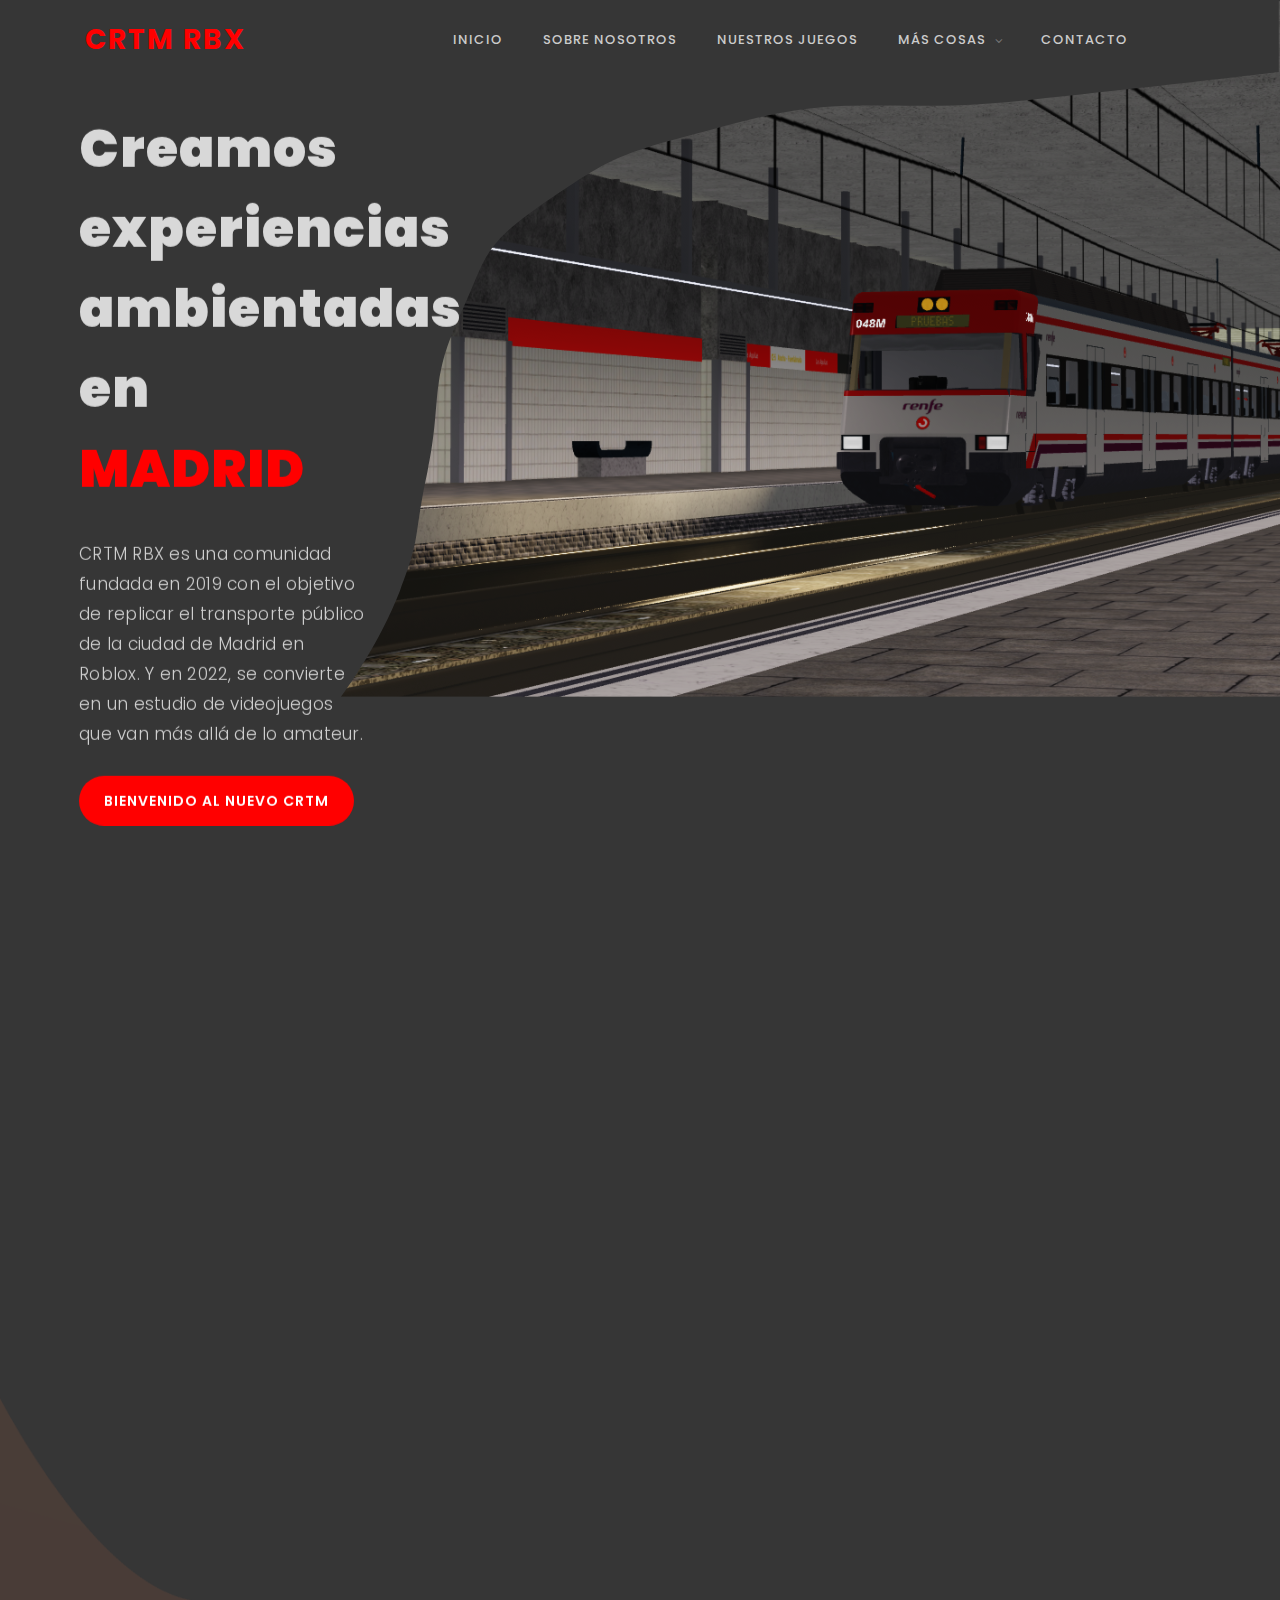
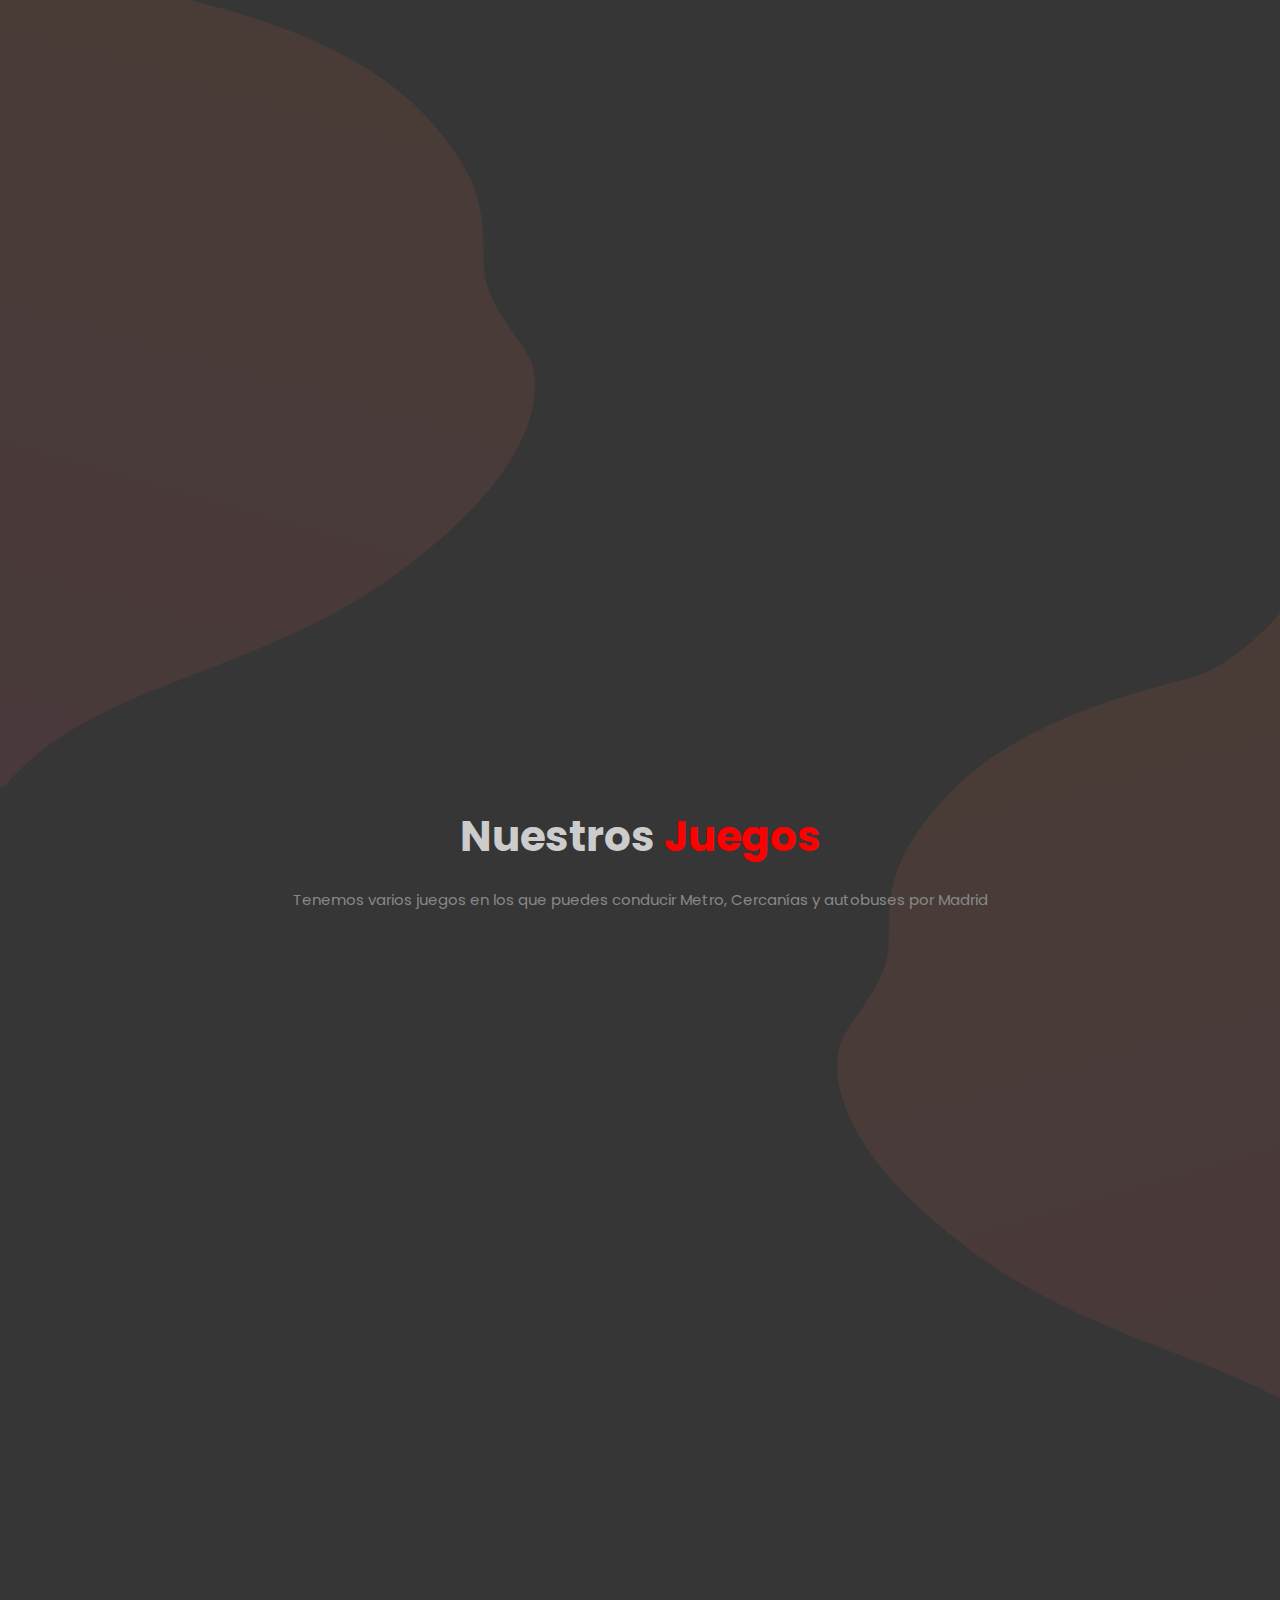
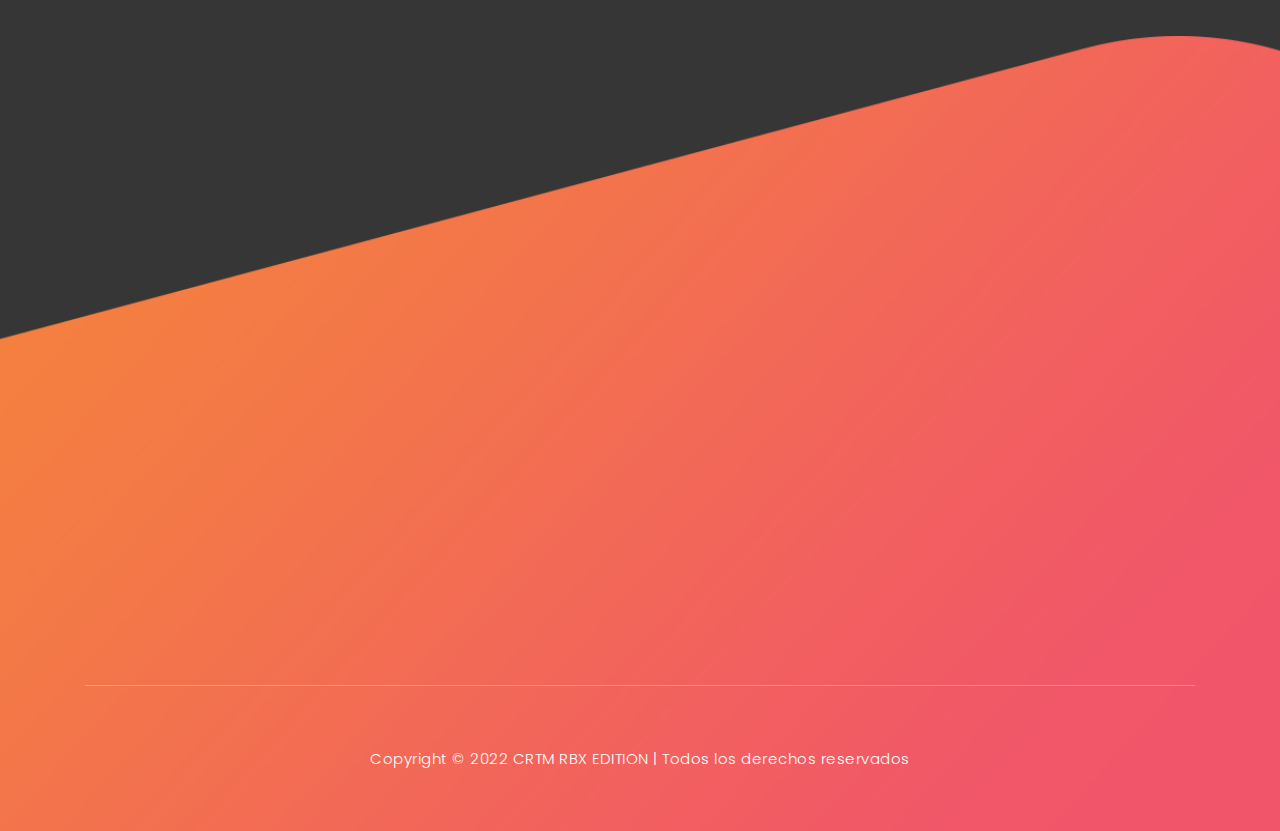
<file: index.html>
<!DOCTYPE html>
<html lang="en">

<head>

    <meta charset="utf-8">
    <meta name="viewport" content="width=device-width, initial-scale=1, shrink-to-fit=no">
    <meta name="description" content="">
    <meta name="author" content="TemplateMo">
    <link href="https://fonts.googleapis.com/css?family=Poppins:100,200,300,400,500,600,700,800,900&display=swap" rel="stylesheet">
    <link rel="shortcut icon" href="assets/images/favicon.ico" type="image/x-icon">
    <link rel="icon" href="assets/images/favicon.ico" type="image/x-icon">

    <title>CRTM RBX</title>


  
    <link rel="stylesheet" type="text/css" href="assets/css/bootstrap.min.css">

    <link rel="stylesheet" type="text/css" href="assets/css/font-awesome.css">

    <link rel="stylesheet" href="assets/css/templatemo-lava.css">

    <link rel="stylesheet" href="assets/css/owl-carousel.css">

</head>

<body>

   
    <div id="preloader">
        <div class="jumper">
            <div></div>
            <div></div>
            <div></div>
        </div>
    </div>
   


   
    <header class="header-area header-sticky">
        <div class="container">
            <div class="row">
                <div class="col-12">
                    <nav class="main-nav">
                        
                        <a href="index.html" class="logo">
                            CRTM RBX
                        </a>
                        
                        <ul class="nav">
                            <li class="scroll-to-section"><a href="#welcome" class="menu-item">Inicio</a></li>
                            <li class="scroll-to-section"><a href="#about" class="menu-item">Sobre nosotros</a></li>
                            <li class="scroll-to-section"><a href="#testimonials" class="menu-item">Nuestros juegos</a>
                            </li>
                            <li class="submenu">
                                <a href="javascript:;">Más cosas</a>
                                <ul>
                                    <li><a href="https://discord.gg/nUVu9PN" class="menu-item" >Discord</a></li>
                                    <li><a href="https://www.youtube.com/channel/UC-cvUhdnd_Ks5v7JA2UM2KA" class="menu-item" >Youtube</a></li>
                                    <li><a href="faq.html" class="menu-item" >FAQ's</a></li>
                                </ul>
                            </li>
                            <li class="scroll-to-section"><a href="#contact-us" class="menu-item" >Contacto</a></li>
                        </ul>
                        <a class='menu-trigger'>
                            <span>Menu</span>
                        </a>
                        
                    </nav>
                </div>
            </div>
        </div>
    </header>
    


    <div class="welcome-area" id="welcome">

        <!-- ***** Header Text Start ***** -->
        <div class="header-text">
            <div class="container">
                <div class="row">
                    <div class="left-text col-lg-6 col-md-12 col-sm-12 col-xs-12"
                        data-scroll-reveal="enter left move 30px over 0.6s after 0.4s">
                        <h1>Creamos experiencias ambientadas en <em>MADRID</em></h1>
                        <p>CRTM RBX es una comunidad fundada en 2019 con el objetivo de replicar el transporte público de la ciudad de Madrid en Roblox. Y en 2022, se convierte en un estudio de videojuegos que van más allá de lo amateur.</p> 
                        <a href="#about" class="main-button-slider">Bienvenido al nuevo CRTM</a>
                    </div>
                </div>
            </div>
        </div>
        
    </div>
    

    
    <section class="section" id="about">
        <div class="container">
            <div class="row">
                
                <div class="col-lg-4 col-md-6 col-sm-12 col-xs-12"
                    data-scroll-reveal="enter bottom move 30px over 0.6s after 0.4s">
                    <div class="features-item">
                        <div class="features-icon">
                            <h2>1</h2>
                            <img src="assets/images/1024px-Cercanias_Logo.svg (Personalizado).png" alt="">
                            <h4>Creamos Juegos</h4>
                            <p>Experiencias divertidas, jugables desde cualquier sitio en cualquier momento.</p>
                            <a href="juegos.html" class="main-button">
                                Descubre nuestros juegos
                            </a>
                        </div>
                    </div>
                </div>
                <div class="col-lg-4 col-md-6 col-sm-12 col-xs-12"
                    data-scroll-reveal="enter right move 30px over 0.6s after 0.4s">
                    <div class="features-item">
                        <div class="features-icon">
                            <h2>2</h2>
                            <img src="assets/images/de1c91788be0d791135736995109272a.png" alt="">
                            <h4>Creamos Contenido</h4>
                            <p>En nuestro canal de youtube publicamos los procesos de creación de nuestros juegos.</p>
                            <a href="https://www.youtube.com/channel/UC-cvUhdnd_Ks5v7JA2UM2KA" class="main-button">
                                Canal oficial
                            </a>
                        </div>
                    </div>
                </div>
                <div class="col-lg-4 col-md-6 col-sm-12 col-xs-12"
                    data-scroll-reveal="enter left move 30px over 0.6s after 0.4s">
                    <div class="features-item">
                        <div class="features-icon">
                            <h2>3</h2>
                            <img src="assets/images/MetroMadridLogo (Personalizado).png" alt="">
                            <h4>Creamos Comunidad</h4>
                            <p>En nuestro Discord hablamos de todo lo relacionado con el transporte público, de Madrid y del mundo.</p>
                            <a href="https://discord.gg/nUVu9PN" class="main-button">
                                Únete a nuesto Discord
                            </a>
                        </div>
                    </div>
                </div>
            </div>
        </div>
    </section>
    

    <div class="left-image-decor"></div>

    
    <section class="section" id="promotion">
        <div class="container">
            <div class="row">
                <div class="left-image col-lg-5 col-md-12 col-sm-12 mobile-bottom-fix-big"
                    data-scroll-reveal="enter left move 30px over 0.6s after 0.4s">
                    <img src="assets/images/Vector.png" class="rounded img-fluid d-block mx-auto" alt="App">
                </div>
                <div class="right-text offset-lg-1 col-lg-6 col-md-12 col-sm-12 mobile-bottom-fix">
                    <ul>
                        <li data-scroll-reveal="enter right move 30px over 0.6s after 0.4s">
                            <img src="assets/images/about-icon-01.png" alt="">
                            <div class="text">
                                <h4>Roblox como motor de juego</h4>
                                <p>Un entorno multijugador, interactivo y totalmente gratuito, compatible con casi cualquier dispositivo, lo que hace que cualquier persona pueda visitar nuestros juegos sin ningún tipo de limitación.</p>
                            </div>
                        </li>
                        <li data-scroll-reveal="enter right move 30px over 0.6s after 0.5s">
                            <img src="assets/images/about-icon-02.png" alt="">
                            <div class="text">
                                <h4>Desarrolladores con experiencia</h4>
                                <p>Nuestros desarrolladores siempre intentan hacer lo mejor posible para que los jugadores disfruten de todos y cada uno de los juegos.</p>
                            </div>
                        </li>
                        <li data-scroll-reveal="enter right move 30px over 0.6s after 0.6s">
                            <img src="assets/images/about-icon-03.png" alt="">
                            <div class="text">
                                <h4>Colaboradores y comunidad</h4>
                                <p>La comunidad y los colaboradores aportan su granito de arena para que los juegos sean una obra maestra conjunta.</p>
                            </div>
                        </li>
                    </ul>
                </div>
            </div>
        </div>
    </section>
    

    <div class="right-image-decor"></div>

    
    <section class="section" id="testimonials">
        <div class="container">
            <div class="row">
                <div class="col-lg-8 offset-lg-2">
                    <div class="center-heading">
                        <h2>Nuestros <em>Juegos</em></h2>
                        <p>Tenemos varios juegos en los que puedes conducir Metro, Cercanías y autobuses por Madrid</p>
                    </div>
                </div>
                <div class="col-lg-10 col-md-12 col-sm-12 mobile-bottom-fix-big"
                    data-scroll-reveal="enter left move 30px over 0.6s after 0.4s">
                    <div class="owl-carousel owl-theme">
                        <div class="item service-item">
                            <div class="author">
                                <i><img src="assets/images/testimonial-author-1.png" alt="One"></i>
                            </div>
                            <div class="testimonial-content">
                                <h4>C-5 Madrid Simulator</h4>
                                <p>Simulador de la línea C-5 de Madrid, actualmente entre Móstoles - El Soto y Cuatro Vientos</p>
                                <a href="https://www.roblox.com/games/7203930201/C-5-Madrid-Simulator" class="main-button">
                                    Juega ya
                                </a>
                                <br>
                                <p>Por superandrei1111, Miguelgamer835, miguelelpro11p y amicdelbus1</p>
                                
                                
                            </div>
                        </div>
                        <div class="item service-item">
                            <div class="author">
                                <i><img src="assets/images/MBS.png" alt="Second Author"></i>
                            </div>
                            <div class="testimonial-content">
                                <h4>Madrid Bus Simulator</h4>
                                <p>Simulador de autobuses de Madrid de la zona Suroeste, desde el Centro hasta Aluche pasando por Príncipe Pío</p>
                                <a href="https://www.roblox.com/games/4677135048/Madrid-Bus-Simulator-1-0-3" class="main-button">
                                    Juega ya
                                </a>
                                <br>
                                <p>Por superandrei1111</p>
                                
                                
                            </div>
                        </div>
                        <div class="item service-item">
                            
                            <div class="testimonial-content">
                                <h4>Metro Ligero Simulator</h4>
                                <p>Simulador del metro ligero de Madrid, con modelos recreados auténticamente</p>
                                <a href="#" class="main-button">
                                    Próximamente
                                </a>
                                <br>
                                <p>Por superandrei1111</p>
                                
                                
                            </div>
                        </div>
                        <div class="item service-item">
                            <div class="author">
                                <i><img src="assets/images/ABS.png" alt="Author Third"></i>
                            </div>
                            <div class="testimonial-content">
                                <h4>Alcorcón Bus Simulator</h4>
                                <p>Simulador de los autobuses de Alcorcón, con mas detalle que nunca</p>
                                <a href="#" class="main-button">
                                    Próximamente
                                </a>
                                <br>
                                <p>Por superandrei1111</p>
                                
                                
                            </div>
                        </div>
                        <div class="item service-item">
                            <div class="author">
                                <i><img src="assets/images/L8Sim.png" alt="Fourth Author"></i>
                            </div>
                            <div class="testimonial-content">
                                <h4>Línea 8 Metro de Madrid</h4>
                                <p>Simulador de la línea 8 de Madrid, estaciones y trenes extremadamente detallados, Próximamente.</p>
                                <a href="#" class="main-button">
                                    Próximamente
                                </a>
                                <br>
                                <p>Por superandrei1111</p>
                                
                                
                            </div>
                        </div>
                    </div>
                </div>
            </div>
        </div>
    </section>
    


    
    <footer id="contact-us">
        <div class="container">
            <iframe src="https://docs.google.com/forms/d/e/1FAIpQLSe7tDxfCDR3MQzGGjVTnd4IbKct2zZOdWWG5xCc7GWJ2RzsFg/viewform?embedded=true" width="640" height="522" frameborder="0" marginheight="0" marginwidth="0">Cargando…</iframe>
            <div class="row">
                <div class="col-lg-12">
                    <div class="sub-footer">
                        <p>Copyright &copy; 2022 CRTM RBX EDITION

                        | Todos los derechos reservados</p>
                    </div>
                </div>
            </div>
        </div>
    </footer>

    
    <script src="assets/js/jquery-2.1.0.min.js"></script>

    
    <script src="assets/js/popper.js"></script>
    <script src="assets/js/bootstrap.min.js"></script>

    
    <script src="assets/js/owl-carousel.js"></script>
    <script src="assets/js/scrollreveal.min.js"></script>
    <script src="assets/js/waypoints.min.js"></script>
    <script src="assets/js/jquery.counterup.min.js"></script>
    <script src="assets/js/imgfix.min.js"></script>

    
    <script src="assets/js/custom.js"></script>

</body>
</html>
</file>
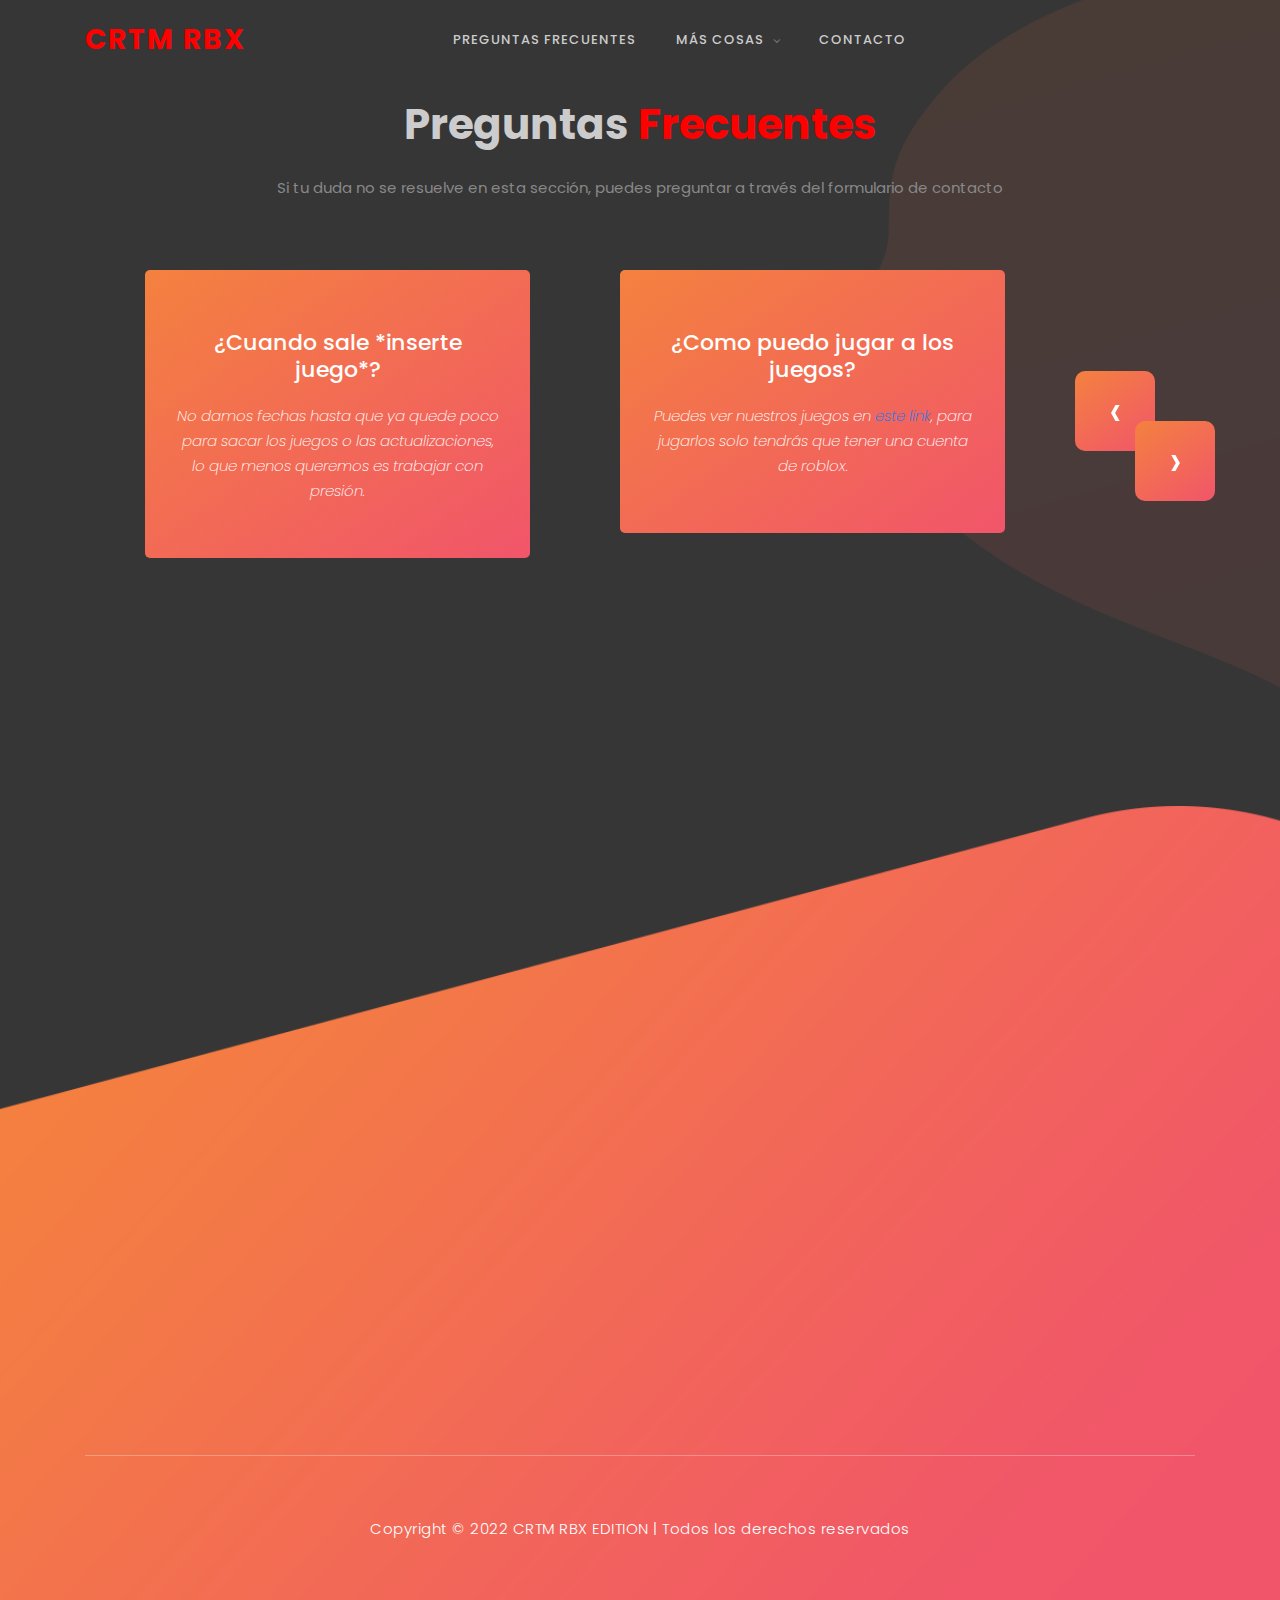
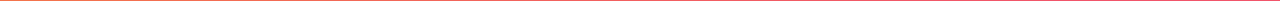
<file: faq.html>
<!DOCTYPE html>
<html lang="en">

<head>

    <meta charset="utf-8">
    <meta name="viewport" content="width=device-width, initial-scale=1, shrink-to-fit=no">
    <meta name="description" content="">
    <meta name="author" content="TemplateMo">
    <link href="https://fonts.googleapis.com/css?family=Poppins:100,200,300,400,500,600,700,800,900&display=swap" rel="stylesheet">
    <link rel="shortcut icon" href="assets/images/favicon.ico" type="image/x-icon">
    <link rel="icon" href="assets/images/favicon.ico" type="image/x-icon">

    <title>CRTM RBX</title>


  
    <link rel="stylesheet" type="text/css" href="assets/css/bootstrap.min.css">

    <link rel="stylesheet" type="text/css" href="assets/css/font-awesome.css">

    <link rel="stylesheet" href="assets/css/templatemo-lava.css">

    <link rel="stylesheet" href="assets/css/owl-carousel.css">

</head>

<body>

   
    <div id="preloader">
        <div class="jumper">
            <div></div>
            <div></div>
            <div></div>
        </div>
    </div>
   


   
    <header class="header-area header-sticky">
        <div class="container">
            <div class="row">
                <div class="col-12">
                    <nav class="main-nav">
                        
                        <a href="index.html" class="logo" >
                            CRTM RBX
                        </a>
                        
                        <ul class="nav">
                            
                            <li class="scroll-to-section"><a href="#testimonials" class="menu-item">Preguntas Frecuentes</a>
                            </li>
                            <li class="submenu">
                                <a href="javascript:;">Más cosas</a>
                                <ul>
                                    <li><a href="https://discord.gg/nUVu9PN" class="menu-item" >Discord</a></li>
                                    <li><a href="https://www.youtube.com/channel/UC-cvUhdnd_Ks5v7JA2UM2KA" class="menu-item" >Youtube</a></li>
                                    <li><a href="faq.html" class="menu-item" >FAQ's</a></li>
                                </ul>
                            </li>
                            <li class="scroll-to-section"><a href="#contact-us" class="menu-item" >Contacto</a></li>
                        </ul>
                        <a class='menu-trigger'>
                            <span>Menu</span>
                        </a>
                        
                    </nav>
                </div>
            </div>
        </div>
    </header>
    


    
    

    <div class="right-image-decor"></div>

    
    <section class="section" id="testimonials">
        <div class="container">
            <div class="row">
                <div class="col-lg-8 offset-lg-2">
                    <div class="center-heading">
                        <h2>Preguntas <em>Frecuentes</em></h2>
                        <p>Si tu duda no se resuelve en esta sección, puedes preguntar a través del formulario de contacto</p>
                    </div>
                </div>
                <div class="col-lg-10 col-md-12 col-sm-12 mobile-bottom-fix-big"
                    data-scroll-reveal="enter left move 30px over 0.6s after 0.4s">
                    <div class="owl-carousel owl-theme">
                        <div class="item service-item">
                            
                            <div class="testimonial-content">
                                <h4>¿Cuando sale *inserte juego*?</h4>
                                <p>No damos fechas hasta que ya quede poco para sacar los juegos o las actualizaciones, lo que menos queremos es trabajar con presión.</p>
                                
                               
                               
                                
                                
                            </div>
                        </div>
                        <div class="item service-item">
                            
                            <div class="testimonial-content">
                                <h4>¿Como puedo jugar a los juegos?</h4>
                                <p>Puedes ver nuestros juegos en <a href="juegos.html">este link</a>, para jugarlos solo tendrás que tener una cuenta de roblox.</p>
                                
                               
                               
                                
                                
                            </div>
                        </div>
                        <div class="item service-item">
                            
                            <div class="testimonial-content">
                                <h4>¿Como puedo ser desarrollador?</h4>
                                <p>Envíanos un mensaje a través del formulario de contacto. Recuerda que, en principio, no ofrecemos pagos, a menos que los juegos generen dinero suficiente.</p>
                                
                                
                               
                            </div>
                        </div>
                        <div class="item service-item">
                            
                            <div class="testimonial-content">
                                <h4>¿Como puedo sugerir juegos?</h4>
                                <p>No aceptamos sugerencias de juegos nuevos, en cambio puedes utilizar el formulario para sugerir cosas para juegos ya existentes.</p>
                                
                                
                               
                            </div>
                        </div>
                    </div>
                </div>
            </div>
        </div>
    </section>
    


    
    <footer id="contact-us">
        <div class="container">
            <iframe src="https://docs.google.com/forms/d/e/1FAIpQLSe7tDxfCDR3MQzGGjVTnd4IbKct2zZOdWWG5xCc7GWJ2RzsFg/viewform?embedded=true" width="640" height="522" frameborder="0" marginheight="0" marginwidth="0">Cargando…</iframe>
            <div class="row">
                <div class="col-lg-12">
                    <div class="sub-footer">
                        <p>Copyright &copy; 2022 CRTM RBX EDITION

                        | Todos los derechos reservados</p>
                    </div>
                </div>
            </div>
        </div>
    </footer>

    
    <script src="assets/js/jquery-2.1.0.min.js"></script>

    
    <script src="assets/js/popper.js"></script>
    <script src="assets/js/bootstrap.min.js"></script>

    
    <script src="assets/js/owl-carousel.js"></script>
    <script src="assets/js/scrollreveal.min.js"></script>
    <script src="assets/js/waypoints.min.js"></script>
    <script src="assets/js/jquery.counterup.min.js"></script>
    <script src="assets/js/imgfix.min.js"></script>

    
    <script src="assets/js/custom.js"></script>

</body>
</html>
</file>
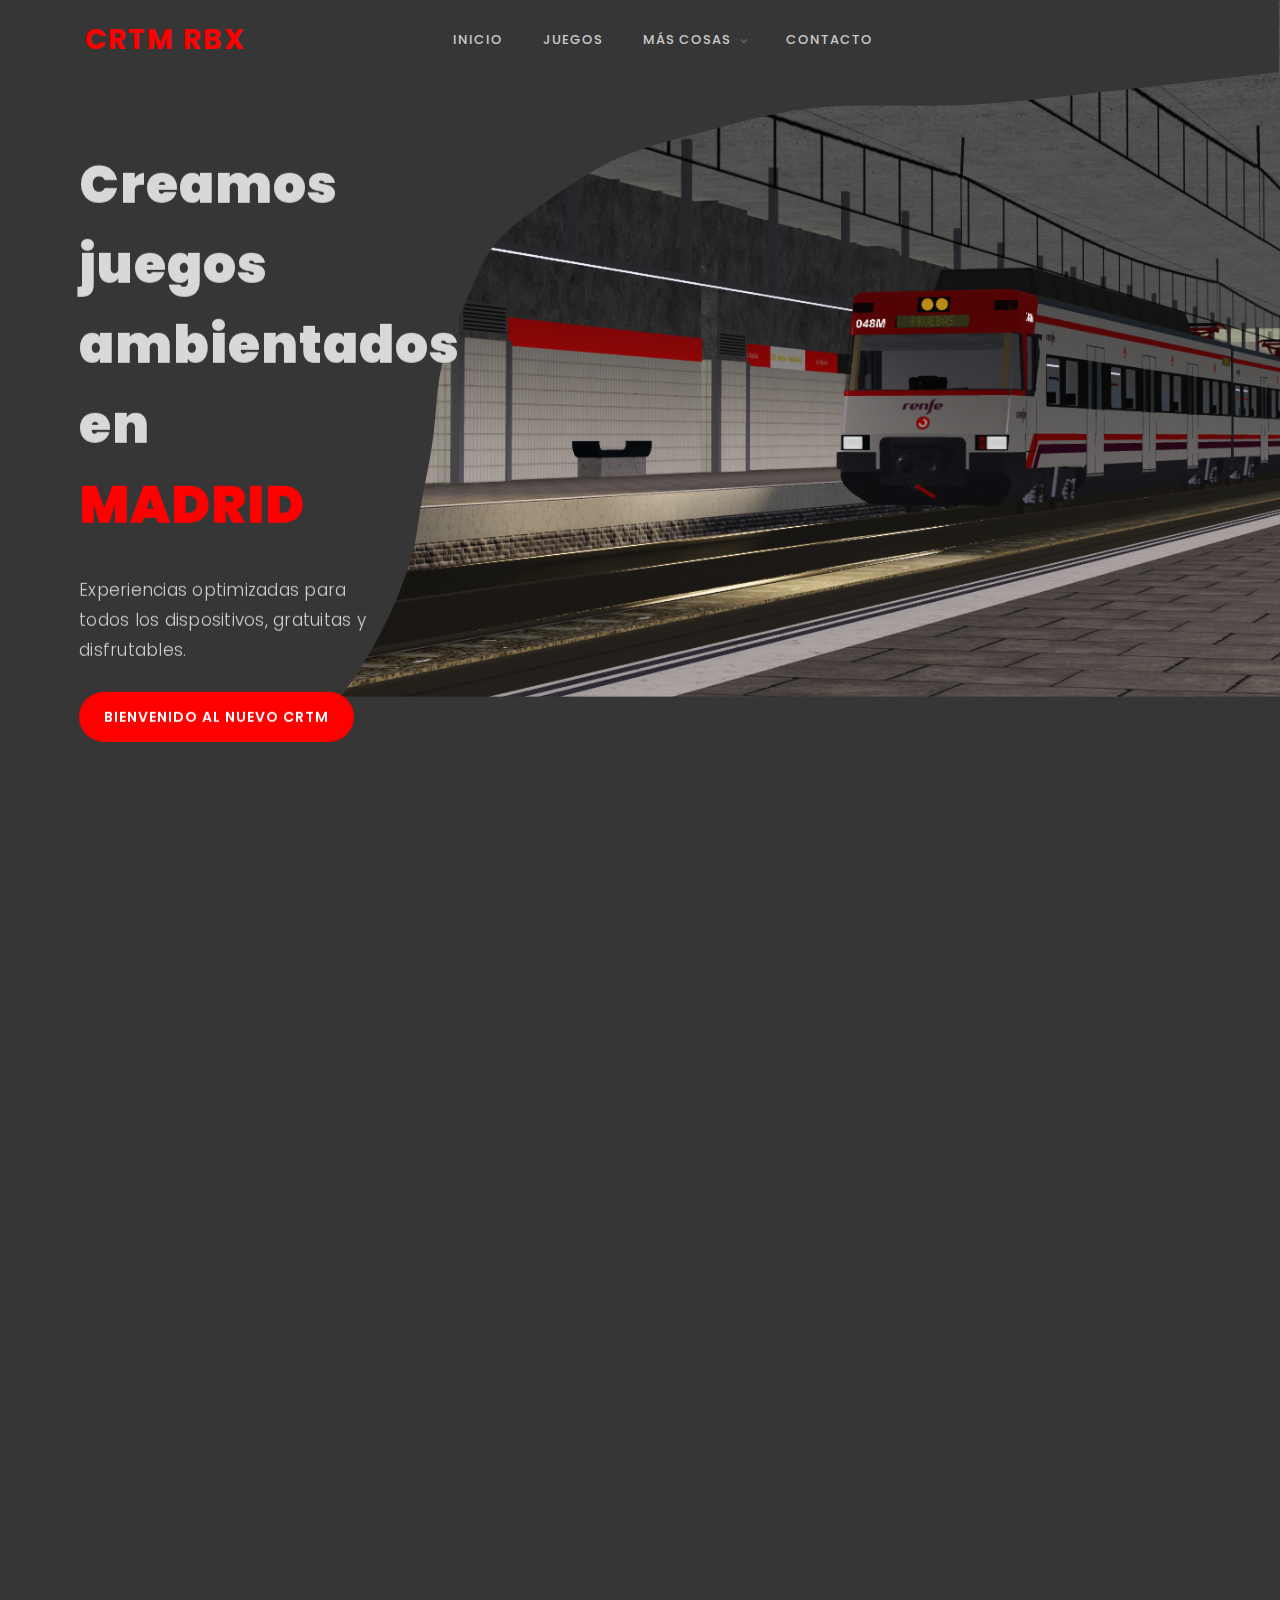
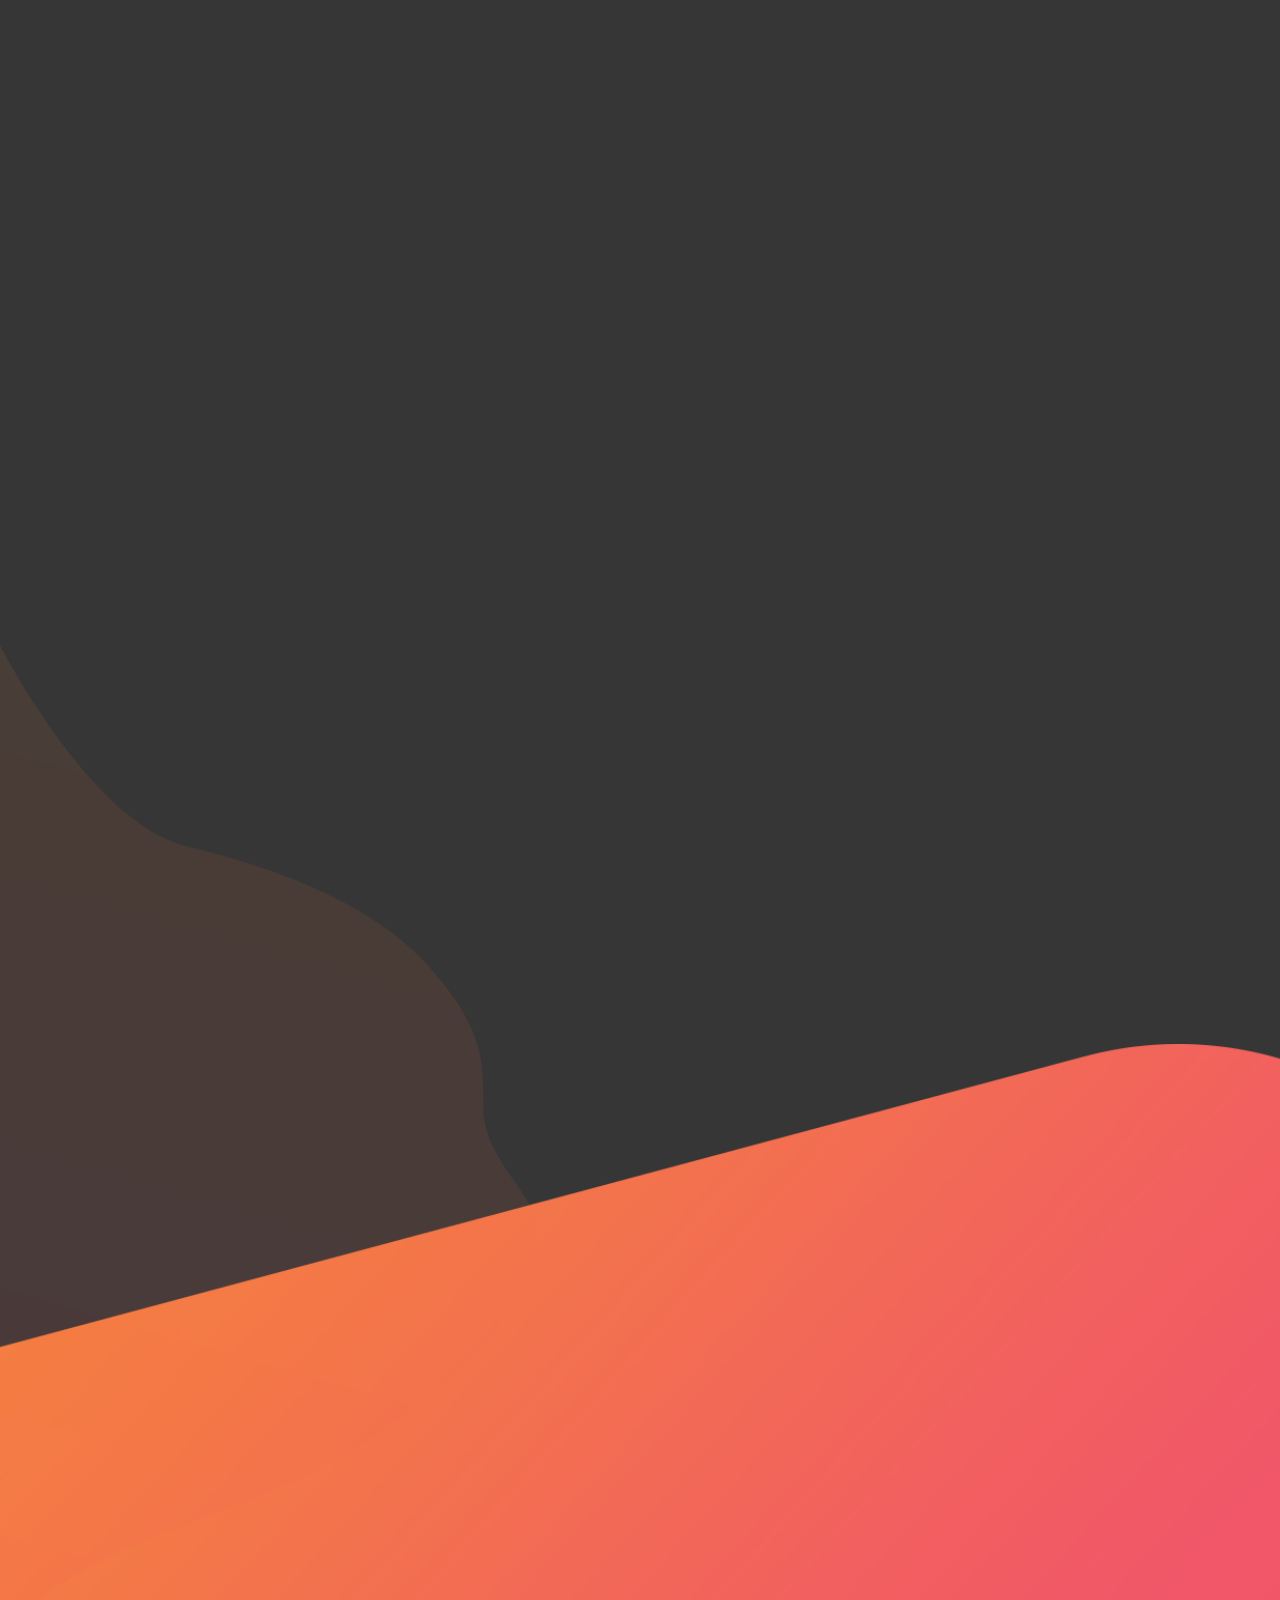
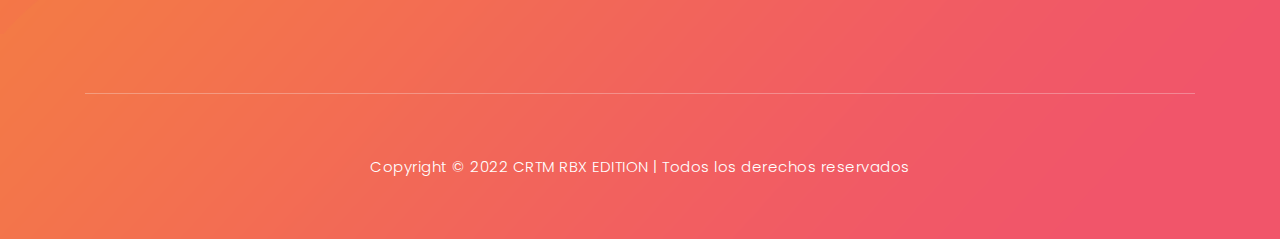
<file: juegos.html>
<!DOCTYPE html>
<html lang="en">

<head>

    <meta charset="utf-8">
    <meta name="viewport" content="width=device-width, initial-scale=1, shrink-to-fit=no">
    <meta name="description" content="">
    <meta name="author" content="TemplateMo">
    <link href="https://fonts.googleapis.com/css?family=Poppins:100,200,300,400,500,600,700,800,900&display=swap" rel="stylesheet">
    <link rel="shortcut icon" href="assets/images/favicon.ico" type="image/x-icon">
    <link rel="icon" href="assets/images/favicon.ico" type="image/x-icon">

    <title>CRTM RBX</title>


  
    <link rel="stylesheet" type="text/css" href="assets/css/bootstrap.min.css">

    <link rel="stylesheet" type="text/css" href="assets/css/font-awesome.css">

    <link rel="stylesheet" href="assets/css/templatemo-lava.css">

    <link rel="stylesheet" href="assets/css/owl-carousel.css">

</head>

<body>

   
    <div id="preloader">
        <div class="jumper">
            <div></div>
            <div></div>
            <div></div>
        </div>
    </div>
   


   
    <header class="header-area header-sticky">
        <div class="container">
            <div class="row">
                <div class="col-12">
                    <nav class="main-nav">
                        
                        <a href="index.html" class="logo" >
                            CRTM RBX
                        </a>
                        
                        <ul class="nav">
                            <li class="scroll-to-section"><a href="index.html" class="menu-item" >Inicio</a></li>
                            <li class="scroll-to-section"><a href="#about" class="menu-item" >Juegos</a></li>
                            </li>
                            <li class="submenu">
                                <a href="javascript:;">Más cosas</a>
                                <ul>
                                    <li><a href="https://discord.gg/nUVu9PN" class="menu-item" >Discord</a></li>
                                    <li><a href="https://www.youtube.com/channel/UC-cvUhdnd_Ks5v7JA2UM2KA" class="menu-item" >Youtube</a></li>
                                    <li><a href="faq.html" class="menu-item" >FAQ's</a></li>
                                   
                                </ul>
                            </li>
                            <li class="scroll-to-section"><a href="#contact-us" class="menu-item">Contacto</a></li>
                        </ul>
                        <a class='menu-trigger'>
                            <span>Menu</span>
                        </a>
                        
                    </nav>
                </div>
            </div>
        </div>
    </header>
    


    <div class="welcome-area" id="welcome">

        <!-- ***** Header Text Start ***** -->
        <div class="header-text">
            <div class="container">
                <div class="row">
                    <div class="left-text col-lg-6 col-md-12 col-sm-12 col-xs-12"
                        data-scroll-reveal="enter left move 30px over 0.6s after 0.4s">
                        <h1>Creamos juegos ambientados en <em>MADRID</em></h1>
                        <p>Experiencias optimizadas para todos los dispositivos, gratuitas y disfrutables.</p> 
                        <a href="#about" class="main-button-slider">Bienvenido al nuevo CRTM</a>
                    </div>
                </div>
            </div>
        </div>
        
    </div>
    

    
    <section class="section" id="about">
        <div class="container">
            <div class="row">
                <div class="col-lg-4 col-md-6 col-sm-12 col-xs-12"
                    data-scroll-reveal="enter left move 30px over 0.6s after 0.4s">
                    <div class="features-item">
                        <div class="features-icon">
                            <h2></h2>
                            <img src="assets/images/testimonial-author-1.png" alt="">
                            <h4>C-5 Madrid Simulator</h4>
                            <p>Simulador de la línea C-5 de Madrid, actualmente entre Móstoles - El Soto y Cuatro Vientos</p><br>
                            <p>Fecha de lanzamiento: 14/08/2021</p><br>
                            <p>Última versión: 1.1 - 30/08/2021</p><br>
                            <p>Estado: en desarrollo activo</p>
                            <a href="https://www.roblox.com/games/7203930201/C-5-Madrid-Simulator" class="main-button">
                                Juega ya
                            </a>
                        </div>
                    </div>
                </div>
                <div class="col-lg-4 col-md-6 col-sm-12 col-xs-12"
                    data-scroll-reveal="enter bottom move 30px over 0.6s after 0.4s">
                    <div class="features-item">
                        <div class="features-icon">
                            <h2></h2>
                            <img src="assets/images/MBS.png" alt="">
                            <h4>Madrid Bus Simulator</h4>
                            <p>Simulador de autobuses de Madrid de la zona Suroeste, desde el Centro hasta Aluche pasando por Príncipe Pío</p><br>
                            <p>Fecha de lanzamiento: 10/02/2020</p>
                            <p>Última versión: 1.0.3 - 25/02/2021</p><br>
                            <p>Estado: descontinuado</p>
                            <a href="https://www.roblox.com/games/4677135048/Madrid-Bus-Simulator-1-0-3" class="main-button">
                               Juega ya
                            </a>
                        </div>
                    </div>
                </div>
                <div class="col-lg-4 col-md-6 col-sm-12 col-xs-12"
                    data-scroll-reveal="enter right move 30px over 0.6s after 0.4s">
                    <div class="features-item">
                        <div class="features-icon">
                            <h2></h2>
                            <img src="assets/images/ABS.png" alt="">
                            <h4>Metro Ligero Simulator</h4>
                            <p>Simulador del metro ligero de Madrid, con vehículos recreados auténticamente y con sistemas variados</p><br>
                            <p>Fecha de lanzamiento: Próximamente</p><br>
                            <p>Última versión: 1.0 - Próximamente</p><br>
                            <p>Estado: en fase de planificación</p>
                            <a href="#" class="main-button">
                                Próximamente
                            </a>
                        </div>
                    </div>
                </div>
                <div class="col-lg-4 col-md-6 col-sm-12 col-xs-12"
                    data-scroll-reveal="enter right move 30px over 0.6s after 0.4s">
                    <div class="features-item">
                        <div class="features-icon">
                            <h2></h2>
                            <img src="assets/images/ABS.png" alt="">
                            <h4>Alcorcón Bus Simulator</h4>
                            <p>Simulador de los autobuses de Alcorcón, con mas detalle que nunca</p><br>
                            <p>Fecha de lanzamiento: Próximamente</p><br>
                            <p>Última versión: 1.0 - Próximamente</p><br>
                            <p>Estado: en fase de planificación</p>
                            <a href="#" class="main-button">
                                Próximamente
                            </a>
                        </div>
                    </div>
                </div>
                <div class="col-lg-4 col-md-6 col-sm-12 col-xs-12"
                    data-scroll-reveal="enter right move 30px over 0.6s after 0.4s">
                    <div class="features-item">
                        <div class="features-icon">
                            <h2></h2>
                            <img src="assets/images/L8Sim.png" alt="">
                            <h4>Línea 8 Metro de Madrid</h4>
                            <p>Simulador de la línea 8 de Madrid, estaciones y trenes extremadamente detallados, Próximamente.</p><br>
                            <p>Fecha de lanzamiento: Próximamente</p><br>
                            <p>Última versión: 1.0 - Próximamente</p><br>
                            <p>Estado: en fase de planificación</p>
                            <a href="#" class="main-button">
                                Próximamente
                            </a>
                        </div>
                    </div>
                </div>
            </div>
        </div>
    </section>
    

    <div class="left-image-decor"></div>

    
   
    


    
    <footer id="contact-us">
        <div class="container">
            <iframe src="https://docs.google.com/forms/d/e/1FAIpQLSe7tDxfCDR3MQzGGjVTnd4IbKct2zZOdWWG5xCc7GWJ2RzsFg/viewform?embedded=true" width="640" height="522" frameborder="0" marginheight="0" marginwidth="0">Cargando…</iframe>
            <div class="row">
                <div class="col-lg-12">
                    <div class="sub-footer">
                        <p>Copyright &copy; 2022 CRTM RBX EDITION

                        | Todos los derechos reservados</p>
                    </div>
                </div>
            </div>
        </div>
    </footer>

    
    <script src="assets/js/jquery-2.1.0.min.js"></script>

    
    <script src="assets/js/popper.js"></script>
    <script src="assets/js/bootstrap.min.js"></script>

    
    <script src="assets/js/owl-carousel.js"></script>
    <script src="assets/js/scrollreveal.min.js"></script>
    <script src="assets/js/waypoints.min.js"></script>
    <script src="assets/js/jquery.counterup.min.js"></script>
    <script src="assets/js/imgfix.min.js"></script>

    
    <script src="assets/js/custom.js"></script>

</body>
</html>
</file>
<file: assets/css/templatemo-lava.css>
/*

Lava Landing Page

https://templatemo.com/tm-540-lava-landing-page

*/

/* ---------------------------------------------
Table of contents
------------------------------------------------
01. font & reset css
02. reset
03. global styles
04. header
05. welcome
06. features
07. testimonials
08. contact
09. footer
10. preloader

--------------------------------------------- */
/* 
---------------------------------------------
font & reset css
--------------------------------------------- 
*/
@import url("https://fonts.googleapis.com/css?family=Poppins:100,200,300,400,500,600,700,800,900");
/* 
---------------------------------------------
reset
--------------------------------------------- 
*/
html, body, div, span, applet, object, iframe, h1, h2, h3, h4, h5, h6, p, blockquote, div
pre, a, abbr, acronym, address, big, cite, code, del, dfn, em, font, img, ins, kbd, q,
s, samp, small, strike, strong, sub, sup, tt, var, b, u, i, center, dl, dt, dd, ol, ul, li,
figure, header, nav, section, article, aside, footer, figcaption {
  margin: 0;
  padding: 0;
  border: 0;
  outline: 0;
}

.clearfix:after {
  content: ".";
  display: block;
  clear: both;
  visibility: hidden;
  line-height: 0;
  height: 0;
}

.clearfix {
  display: inline-block;
}

html[xmlns] .clearfix {
  display: block;
}

* html .clearfix {
  height: 1%;
}

ul, li {
  padding: 0;
  margin: 0;
  list-style: none;
}

header, nav, section, article, aside, footer, hgroup {
  display: block;
}

* {
  box-sizing: border-box;
}

html, body {
  font-family: 'Poppins', sans-serif;
  font-weight: 400;
  background-color: rgb(54, 54, 54);
  font-size: 16px;
  -ms-text-size-adjust: 100%;
  -webkit-font-smoothing: antialiased;
  -moz-osx-font-smoothing: grayscale;
}

a {
  text-decoration: none !important;
}

h1, h2, h3, h4, h5, h6 {
  margin-top: 0px;
  margin-bottom: 0px;
}

ul {
  margin-bottom: 0px;
}

p {
  font-size: 15px;
  line-height: 25px;
  color: rgb(226, 226, 226);
}

/* 
---------------------------------------------
global styles
--------------------------------------------- 
*/
html,
body {
  background: rgb(54, 54, 54);
  font-family: 'Poppins', sans-serif;
}

::selection {
  background: #f1556a;
  color: #fff;
}

::-moz-selection {
  background: #f1556a;
  color: #fff;
}

@media (max-width: 991px) {
  html, body {
    overflow-x: hidden;
  }
  .mobile-top-fix {
    margin-top: 30px;
    margin-bottom: 0px;
  }
  .mobile-bottom-fix {
    margin-bottom: 30px;
  }
  .mobile-bottom-fix-big {
    margin-bottom: 60px;
  }
}

a.main-button-slider {
  font-size: 14px;
  border-radius: 25px;
  padding: 15px 25px;
  background-color: #ff0000;
  text-transform: uppercase;
  color: #fff;
  font-weight: 600;
  letter-spacing: 1px;
  -webkit-transition: all 0.3s ease 0s;
  -moz-transition: all 0.3s ease 0s;
  -o-transition: all 0.3s ease 0s;
  transition: all 0.3s ease 0s;
}

a.main-button-slider:hover {
  background-color: #f1556a;
}

a.main-button {
  font-size: 14px;
  border-radius: 25px;
  padding: 15px 25px;
  background-color: #ff0000;
  text-transform: uppercase;
  color: #fff;
  font-weight: 600;
  letter-spacing: 1px;
  -webkit-transition: all 0.3s ease 0s;
  -moz-transition: all 0.3s ease 0s;
  -o-transition: all 0.3s ease 0s;
  transition: all 0.3s ease 0s;
}

a.main-button:hover {
  background-color: #f1556a;
}

button.main-button {
  outline: none;
  border: none;
  cursor: pointer;
  font-size: 14px;
  border-radius: 25px;
  padding: 15px 25px;
  background-color: #f4813f;
  text-transform: uppercase;
  color: #fff;
  font-weight: 600;
  letter-spacing: 1px;
  -webkit-transition: all 0.3s ease 0s;
  -moz-transition: all 0.3s ease 0s;
  -o-transition: all 0.3s ease 0s;
  transition: all 0.3s ease 0s;
}

button.main-button:hover {
  background-color: #f1556a;
}


.center-heading {
  margin-bottom: 70px;
}

.center-heading h2 {
  margin-top: 0px;
  text-align: center;
  font-size: 42px;
  font-weight: 700;
  color: #cccccc;
  margin-bottom: 25px;
}

.center-heading h2 em {
  font-style: normal;
  color: #ff0000;
}

.center-heading p {
  font-size: 15px;
  color: #888;
  text-align: center;
}


/* 
---------------------------------------------
header
--------------------------------------------- 
*/

.background-header {
  background-color: rgb(54, 54, 54);
  height: 80px!important;
  position: fixed!important;
  top: 0px;
  left: 0px;
  right: 0px;
  box-shadow: 0px 0px 10px rgba(0,0,0,0.15)!important;
}

.background-header .logo,
.background-header .main-nav .nav li a {
  color: #cfcfcf!important;
}

.background-header .main-nav .nav li:hover a {
  color: #ff0000!important;
}

.background-header .nav li a.active {
  color: #ff0000!important;
}

.header-area {
  position: absolute;
  top: 0px;
  left: 0px;
  right: 0px;
  z-index: 100;
  height: 100px;
  -webkit-transition: all .5s ease 0s;
  -moz-transition: all .5s ease 0s;
  -o-transition: all .5s ease 0s;
  transition: all .5s ease 0s;
}

.header-area .main-nav {
  min-height: 80px;
  background: transparent;
}

.header-area .main-nav .logo {
  line-height: 80px;
  color: #ff0000;
  font-size: 28px;
  font-weight: 700;
  text-transform: uppercase;
  letter-spacing: 2px;
  float: left;
  -webkit-transition: all 0.3s ease 0s;
  -moz-transition: all 0.3s ease 0s;
  -o-transition: all 0.3s ease 0s;
  transition: all 0.3s ease 0s;
}


.header-area .main-nav .nav {
  float: left;
  margin-top: 27px;
  margin-left: 15%;
  margin-right: 0px;
  background-color: rgb(54, 54, 54);
  padding: 0px 20px;
  -webkit-transition: all 0.3s ease 0s;
  -moz-transition: all 0.3s ease 0s;
  -o-transition: all 0.3s ease 0s;
  transition: all 0.3s ease 0s;
  position: relative;
  z-index: 999;
}

.header-area .main-nav .nav li {
  padding-left: 20px;
  padding-right: 20px;
}

.header-area .main-nav .nav li:last-child {
  padding-right: 0px;
}

.header-area .main-nav .nav li a {
  display: block;
  font-weight: 500;
  font-size: 13px;
  color: #cccccc;
  text-transform: uppercase;
  -webkit-transition: all 0.3s ease 0s;
  -moz-transition: all 0.3s ease 0s;
  -o-transition: all 0.3s ease 0s;
  transition: all 0.3s ease 0s;
  height: 40px;
  line-height: 40px;
  border: transparent;
  letter-spacing: 1px;
}

.header-area .main-nav .nav li:hover a {
  color: #ff0000;
}

.header-area .main-nav .nav li.submenu {
  position: relative;
  padding-right: 35px;
}

.header-area .main-nav .nav li.submenu:after {
  font-family: FontAwesome;
  content: "\f107";
  font-size: 12px;
  color: #7a7a7a;
  position: absolute;
  right: 18px;
  top: 12px;
}

.header-area .main-nav .nav li.submenu ul {
  position: absolute;
  width: 200px;
  box-shadow: 0 2px 28px 0 rgba(0, 0, 0, 0.06);
  overflow: hidden;
  top: 40px;
  opacity: 0;
  transform: translateY(-2em);
  visibility: hidden;
  z-index: -1;
  transition: all 0.3s ease-in-out 0s, visibility 0s linear 0.3s, z-index 0s linear 0.01s;
}

.header-area .main-nav .nav li.submenu ul li {
  margin-left: 0px;
  padding-left: 0px;
  padding-right: 0px;
}

.header-area .main-nav .nav li.submenu ul li a {
  display: block;
  background: rgb(54, 54, 54);
  color: #cccccc!important;
  padding-left: 20px;
  height: 40px;
  line-height: 40px;
  -webkit-transition: all 0.3s ease 0s;
  -moz-transition: all 0.3s ease 0s;
  -o-transition: all 0.3s ease 0s;
  transition: all 0.3s ease 0s;
  position: relative;
  font-size: 13px;
  border-bottom: 1px solid rgb(92, 92, 92);
}

.header-area .main-nav .nav li.submenu ul li a:before {
  content: '';
  position: absolute;
  width: 0px;
  height: 40px;
  left: 0px;
  top: 0px;
  bottom: 0px;
  -webkit-transition: all 0.3s ease 0s;
  -moz-transition: all 0.3s ease 0s;
  -o-transition: all 0.3s ease 0s;
  transition: all 0.3s ease 0s;
  background: #ff0000;
}

.header-area .main-nav .nav li.submenu ul li a:hover {
  background: rgb(54, 54, 54);
  color: #ff0000!important;
  padding-left: 25px;
}

.header-area .main-nav .nav li.submenu ul li a:hover:before {
  width: 3px;
}

.header-area .main-nav .nav li.submenu:hover ul {
  visibility: visible;
  opacity: 1;
  z-index: 1;
  transform: translateY(0%);
  transition-delay: 0s, 0s, 0.3s;
}

.header-area .main-nav .menu-trigger {
  cursor: pointer;
  display: block;
  position: absolute;
  top: 23px;
  width: 32px;
  height: 40px;
  text-indent: -9999em;
  z-index: 99;
  right: 40px;
  display: none;
}

.header-area .main-nav .menu-trigger span,
.header-area .main-nav .menu-trigger span:before,
.header-area .main-nav .menu-trigger span:after {
  -moz-transition: all 0.4s;
  -o-transition: all 0.4s;
  -webkit-transition: all 0.4s;
  transition: all 0.4s;
  background-color: #1e1e1e;
  display: block;
  position: absolute;
  width: 30px;
  height: 2px;
  left: 0;
}

.background-header .main-nav .menu-trigger span,
.background-header .main-nav .menu-trigger span:before,
.background-header .main-nav .menu-trigger span:after {
  background-color: #1e1e1e;
}

.header-area .main-nav .menu-trigger span:before,
.header-area .main-nav .menu-trigger span:after {
  -moz-transition: all 0.4s;
  -o-transition: all 0.4s;
  -webkit-transition: all 0.4s;
  transition: all 0.4s;
  background-color: #1e1e1e;
  display: block;
  position: absolute;
  width: 30px;
  height: 2px;
  left: 0;
  width: 75%;
}

.background-header .main-nav .menu-trigger span:before,
.background-header .main-nav .menu-trigger span:after {
  background-color: #1e1e1e;
}

.header-area .main-nav .menu-trigger span:before,
.header-area .main-nav .menu-trigger span:after {
  content: "";
}

.header-area .main-nav .menu-trigger span {
  top: 16px;
}

.header-area .main-nav .menu-trigger span:before {
  -moz-transform-origin: 33% 100%;
  -ms-transform-origin: 33% 100%;
  -webkit-transform-origin: 33% 100%;
  transform-origin: 33% 100%;
  top: -10px;
  z-index: 10;
}

.header-area .main-nav .menu-trigger span:after {
  -moz-transform-origin: 33% 0;
  -ms-transform-origin: 33% 0;
  -webkit-transform-origin: 33% 0;
  transform-origin: 33% 0;
  top: 10px;
}

.header-area .main-nav .menu-trigger.active span,
.header-area .main-nav .menu-trigger.active span:before,
.header-area .main-nav .menu-trigger.active span:after {
  background-color: transparent;
  width: 100%;
}

.header-area .main-nav .menu-trigger.active span:before {
  -moz-transform: translateY(6px) translateX(1px) rotate(45deg);
  -ms-transform: translateY(6px) translateX(1px) rotate(45deg);
  -webkit-transform: translateY(6px) translateX(1px) rotate(45deg);
  transform: translateY(6px) translateX(1px) rotate(45deg);
  background-color: #1e1e1e;
}

.background-header .main-nav .menu-trigger.active span:before {
  background-color: #1e1e1e;
}

.header-area .main-nav .menu-trigger.active span:after {
  -moz-transform: translateY(-6px) translateX(1px) rotate(-45deg);
  -ms-transform: translateY(-6px) translateX(1px) rotate(-45deg);
  -webkit-transform: translateY(-6px) translateX(1px) rotate(-45deg);
  transform: translateY(-6px) translateX(1px) rotate(-45deg);
  background-color: #1e1e1e;
}

.background-header .main-nav .menu-trigger.active span:after {
  background-color: #1e1e1e;
}

.header-area.header-sticky {
  min-height: 80px;
}

.header-area.header-sticky .nav {
  margin-top: 20px !important;
}

.header-area.header-sticky .nav li a.active {
  color: #ff0000;
}

@media (max-width: 1200px) {
  .header-area .main-nav .nav li {
    padding-left: 12px;
    padding-right: 12px;
  }
  .header-area .main-nav:before {
    display: none;
  }
}

@media (max-width: 991px) {
  .logo {
    text-align: center;
    float: none!important;
  }
  .header-area {
    background-color: rgb(54, 54, 54);
    padding: 0px 15px;
    height: 80px;
    box-shadow: none;
    text-align: center;
  }
  .header-area .container {
    padding: 0px;
  }
  .header-area .logo {
    margin-left: 30px;
  }
  .header-area .menu-trigger {
    display: block !important;
  }
  .header-area .main-nav {
    overflow: hidden;
  }
  .header-area .main-nav .nav {
    float: none;
    width: 100%;
    margin-top: 0px !important;
    display: none;
    -webkit-transition: all 0s ease 0s;
    -moz-transition: all 0s ease 0s;
    -o-transition: all 0s ease 0s;
    transition: all 0s ease 0s;
    margin-left: 0px;
  }
  .header-area .main-nav .nav li:first-child {
    border-top: 1px solid rgb(54, 54, 54);
  }
  .header-area .main-nav .nav li {
    width: 100%;
    background: rgb(54, 54, 54);
    border-bottom: 1px solid rgb(54, 54, 54);
    padding-left: 0px !important;
    padding-right: 0px !important;
  }
  .header-area .main-nav .nav li a {
    height: 50px !important;
    line-height: 50px !important;
    padding: 0px !important;
    border: none !important;
    background: rgb(54, 54, 54) !important;
    color: #cccccc !important;
  }
  .header-area .main-nav .nav li a:hover {
    background: rgb(54, 54, 54) !important;
    color: #ff0000!important;
  }
  .header-area .main-nav .nav li.submenu ul {
    position: relative;
    visibility: inherit;
    opacity: 1;
    z-index: 1;
    transform: translateY(0%);
    transition-delay: 0s, 0s, 0.3s;
    top: 0px;
    width: 100%;
    box-shadow: none;
    height: 0px;
  }
  .header-area .main-nav .nav li.submenu ul li a {
    font-size: 12px;
    font-weight: 400;
  }
  .header-area .main-nav .nav li.submenu ul li a:hover:before {
    width: 0px;
  }
  .header-area .main-nav .nav li.submenu ul.active {
    height: auto !important;
  }
  .header-area .main-nav .nav li.submenu:after {
    color: #3B566E;
    right: 25px;
    font-size: 14px;
    top: 15px;
  }
  .header-area .main-nav .nav li.submenu:hover ul, .header-area .main-nav .nav li.submenu:focus ul {
    height: 0px;
  }
}

@media (min-width: 992px) {
  .header-area .main-nav .nav {
    display: flex !important;
  }
}


/* 
---------------------------------------------
welcome
--------------------------------------------- 
*/
.welcome-area {
  width: 100%;
  height: 100vh;
  min-height: 793px;
  background-image: url(../images/RobloxScreenShot20220101_174132990\ Difference.png);
  background-repeat: no-repeat;
  background-position: right top;
}

.welcome-area .header-text .left-text {
  position: relative;
  align-self: center;
  margin-top: 35%;
  transform: perspective(1px) translateY(-30%) !important;
}

.welcome-area .header-text h1 {
  font-weight: 900;
  font-size: 52px;
  line-height: 80px;
  letter-spacing: 1px;
  margin-bottom: 30px;
  color: #d8d8d8;
}

.welcome-area .header-text h1 em {
  font-style: normal;
  color: #ff0000;
}

.welcome-area .header-text p {
  font-weight: 300;
  font-size: 17px;
  color: #cfcfcf;
  line-height: 30px;
  letter-spacing: 0.25px;
  margin-bottom: 40px;
  position: relative;
}

@media (max-width: 1420px) {
  .welcome-area .header-text {
    width: 70%;
    margin-left: 5%;
  }
}

@media (max-width: 1320px) {
  .welcome-area .header-text .left-text {
    margin-top: 50%;
  }
  .welcome-area .header-text {
    width: 50%;
    margin-left: 5%;
  }
}

@media (max-width: 1140px) {
  .welcome-area {
    height: auto;
  }
  .welcome-area .header-text {       
    width: 92%;
    padding-top: 793px;
  }
  .welcome-area .header-text .left-text {
    margin-top: 5%;
    transform: none !important;
  }
}
@media (max-width: 810px) {
  .welcome-area {
    background-size: contain;
  }

  .welcome-area .header-text {
    padding-top: 100%;
    margin-left: 0;
  }
    
  .container-fluid .col-md-12 {
    margin-right: 0px;
    padding-right: 0px;
  }
}

/*
---------------------------------------------
about
---------------------------------------------
*/

#about {
  padding: 100px 0px;
  position: relative;
  z-index: 9;
}

@media (max-width: 992px) {
  .features-item {
    margin-bottom: 45px;
  }
}

.features-item {
  border-radius: 5px;
  padding: 60px 30px;
  text-align: center;
  box-shadow: 0px 0px 10px rgba(0,0,0,0.1);
}

.features-item h2 {
  z-index: 9;
  position: absolute;
  top: 15px;
  left: 45px;
  font-size: 100px;
  font-weight: 600;
  color: #fdefe9;
}

.features-item img {
  z-index: 10;
  position: relative;
  max-width: 100%;
  margin-bottom: 40px;
}

.features-item h4 {
  margin-top: 0px;
  font-size: 22px;
  color: #d1d1d1;
  margin-bottom: 25px;
}

.features-item .main-button {
  margin-top: 35px;
  display: inline-block;
}


/*
---------------------------------------------
promotion
---------------------------------------------
*/

.left-image-decor {
  background-image: url(../images/left-bg-decor.png);
  background-repeat: no-repeat;
  position: absolute;
  width: 100%;
  display: inline-block;
  height: 110%;
  margin-top: -200px;
}

#promotion {
  padding: 100px 0px;
}

#promotion .left-image {
  align-self: center;
}

#promotion .right-text ul {
  padding: 0;
  margin: 0;
}

#promotion .right-text ul li {
  display: inline-block;
  margin-bottom: 60px;
}

#promotion .right-text ul li:last-child {
  margin-bottom: 0px;
}

#promotion .right-text img {
  display: inline-block;
  float: left;
  margin-right: 30px;
}

#promotion .right-text h4 {
  font-size: 22px;
  color: #1e1e1e;
  margin-bottom: 15px;
  margin-top: 3px;
}


/*
--------------------------------------------
testimonials
--------------------------------------------
*/
.right-image-decor {
  background-image: url(../images/right-bg-decor.png);
  background-repeat: no-repeat;
  background-position: right center;
  position: absolute;
  width: 100%;
  display: inline-block;
  height: 110%;
  margin-top: -200px;
}

#testimonials {
  padding-top: 100px;
  position: relative;
  z-index: 9;
}

#testimonials .item {
  position: relative;
}

#testimonials .item .testimonial-content {
  background: rgb(244,129,63);
  background: linear-gradient(145deg, rgba(244,129,63,1) 0%, rgba(241,85,106,1) 100%);
  margin-left: 60px;
  padding: 40px 30px;
  text-align: center;
  border-radius: 5px;
}

#testimonials .item .testimonial-content ul li {
  display: inline-block;
  margin: 0px 1px;
}

#testimonials .item .testimonial-content ul li i {
  color: #fff;
  font-size: 13px;
}

#testimonials .item .testimonial-content h4 {
  font-size: 22px;
  margin-top: 20px;
  color: #fff;
}

#testimonials .item .testimonial-content p {
  color: #fff;
  font-style: italic;
  font-weight: 200;
  margin: 20px 0px 15px 0px;
}

#testimonials .item .testimonial-content span {
  color: #fff;
  font-weight: 200;
  font-size: 13px;
}

#testimonials .author img {
  max-width: 120px;
  margin-bottom: -60px;
}

.owl-carousel .owl-nav button.owl-next span {
  z-index: 10;
  top: 45%;
  border-radius: 10px;
  font-size: 46px;
  color: #fff;
  right: -210px;
  width: 80px;
  height: 80px;
  line-height: 80px;
  text-align: center;
  display: inline-block;
  background: rgb(244,129,63);
  background: linear-gradient(145deg, rgba(244,129,63,1) 0%, rgba(241,85,106,1) 100%);
  position: absolute;
}

.owl-carousel .owl-nav button.owl-prev span {
  z-index: 9;
  top: 30%;
  border-radius: 10px;
  font-size: 46px;
  color: #fff;
  right: -150px;
  width: 80px;
  height: 80px;
  line-height: 80px;
  text-align: center;
  display: inline-block;
  background: rgb(244,129,63);
  background: linear-gradient(145deg, rgba(244,129,63,1) 0%, rgba(241,85,106,1) 100%);
  position: absolute;
}

@media screen and (max-width: 1060px) {
  .owl-carousel .owl-nav {
    display: none!important;
  }
}

/* 
---------------------------------------------
footer
--------------------------------------------- 
*/

@media (max-width: 992px) {
  footer {
    padding-top: 0px!important;
    margin-top: 0px!important;
  }
  .contact-form {
    margin-bottom: 45px;
  }
  footer .right-content {
    text-align: center;
  }
  footer .footer-content {
    padding: 60px 0px!important;
  }
}

footer {
  margin-top: 200px;
  padding-top: 120px;
  background-image: url(../images/footer-bg.png);
  background-repeat: no-repeat;
  background-position: center center;
  background-size: cover;
  width: 100%;
}

footer .footer-content {
  padding: 120px 0px;
}

.contact-form {
  position: relative;
  z-index: 10;
  padding: 45px;
  border-radius: 5px;
  background-color: #fff;
  box-shadow: 0px 0px 10px rgba(0,0,0,0.1);
  
}

footer .right-content {
  align-self: center;
}

.contact-form input,
.contact-form textarea {
  color: #777;
  font-size: 13px;
  border: 1px solid #eee;
  background-color: #f7f7f7;
  border-radius: 5px;
  width: 100%;
  height: 50px;
  outline: none;
  padding-left: 20px;
  padding-right: 20px;
  -webkit-appearance: none;
  -moz-appearance: none;
  appearance: none;
  margin-bottom: 30px;
}

.contact-form textarea {
  height: 150px;
  resize: none;
  padding: 20px;
}

.contact-form {
  text-align: center;
}

.contact-form ::-webkit-input-placeholder { /* Edge */
  color: #7a7a7a;
}

.contact-form :-ms-input-placeholder { /* Internet Explorer 10-11 */
  color: #7a7a7a;
}

.contact-form ::placeholder {
  color: #7a7a7a;
}

.footer-content .right-content {
  color: #fff;
}

.footer-content .right-content h2 {
  margin-top: 0px;
  margin-bottom: 30px;
  font-size: 42px;
  text-transform: capitalize;
  font-weight: 700;
  letter-spacing: 1px;
}

.footer-content .right-content h2 em {
  font-style: normal;
  color: #fba70b;
}

.footer-content .right-content p {
  color: #FFF;
}

.footer-content .right-content a {
  color: #FFF;
}

.footer-content .right-content a:hover {
  color: #FC3;
}

footer .social {
  overflow: hidden;
  margin-top: 30px;
}

footer .social li:first-child {
  margin-left: 0px;
}

footer .social li {
  margin: 0px 7.5px;
  display: inline-block;
}

footer .social li a {
  color: #fff;
  text-align: center;
  background-color: transparent;
  border: 1px solid #fff;
  width: 44px;
  height: 44px;
  line-height: 44px;
  border-radius: 50%;
  display: inline-block;
  font-size: 16px;
  -webkit-transition: all 0.3s ease 0s;
  -moz-transition: all 0.3s ease 0s;
  -o-transition: all 0.3s ease 0s;
  transition: all 0.3s ease 0s;
}

footer .social li a:hover {
  background-color: #fba70b;
  border-color: #fba70b;
  color: #fff;
}

footer .copyright {
  margin-top: 10px;
  font-weight: 400;
  font-size: 15px;
  color: #4a4a4a;
  letter-spacing: 0.88px;
  text-transform: capitalize;
}

footer .sub-footer {
  padding: 60px 0px;
  border-top: 1px solid rgba(250,250,250,0.3);
  text-align: center;
}

footer .sub-footer a {
	color: #FFF;
}

footer .sub-footer a:hover {
	color: #FC3;
}

footer .sub-footer p {
  color: #fff;
  font-size: 15px;
  font-weight: 300;
  letter-spacing: 0.5px;
}

@media (max-width: 991px) {
  footer .copyright {
    text-align: center;
  }
  footer .social {
    text-align: center;
  }
}

/* 
---------------------------------------------
preloader
--------------------------------------------- 
*/
#preloader {
  overflow: hidden;
  background-image: linear-gradient(145deg, #f4813f 0%, #f1556a 100%);
  left: 0;
  right: 0;
  top: 0;
  bottom: 0;
  position: fixed;
  z-index: 9999;
  color: #fff;
}

#preloader .jumper {
  left: 0;
  top: 0;
  right: 0;
  bottom: 0;
  display: block;
  position: absolute;
  margin: auto;
  width: 50px;
  height: 50px;
}

#preloader .jumper > div {
  background-color: #fff;
  width: 10px;
  height: 10px;
  border-radius: 100%;
  -webkit-animation-fill-mode: both;
  animation-fill-mode: both;
  position: absolute;
  opacity: 0;
  width: 50px;
  height: 50px;
  -webkit-animation: jumper 1s 0s linear infinite;
  animation: jumper 1s 0s linear infinite;
}

#preloader .jumper > div:nth-child(2) {
  -webkit-animation-delay: 0.33333s;
  animation-delay: 0.33333s;
}

#preloader .jumper > div:nth-child(3) {
  -webkit-animation-delay: 0.66666s;
  animation-delay: 0.66666s;
}

@-webkit-keyframes jumper {
  0% {
    opacity: 0;
    -webkit-transform: scale(0);
    transform: scale(0);
  }
  5% {
    opacity: 1;
  }
  100% {
    -webkit-transform: scale(1);
    transform: scale(1);
    opacity: 0;
  }
}

@keyframes jumper {
  0% {
    opacity: 0;
    -webkit-transform: scale(0);
    transform: scale(0);
  }
  5% {
    opacity: 1;
  }
  100% {
    opacity: 0;
  }
}
</file>
<file: assets/css/owl-carousel.css>
/**
 * Owl Carousel v2.3.4
 * Copyright 2013-2018 David Deutsch
 * Licensed under: SEE LICENSE IN https://github.com/OwlCarousel2/OwlCarousel2/blob/master/LICENSE
 */
/*
 *  Owl Carousel - Core
 */
.owl-carousel {
  display: none;
  width: 100%;
  -webkit-tap-highlight-color: transparent;
  /* position relative and z-index fix webkit rendering fonts issue */
  position: relative;
  z-index: 1; }
  .owl-carousel .owl-stage {
    position: relative;
    -ms-touch-action: pan-Y;
    touch-action: manipulation;
    -moz-backface-visibility: hidden;
    /* fix firefox animation glitch */ }
  .owl-carousel .owl-stage:after {
    content: ".";
    display: block;
    clear: both;
    visibility: hidden;
    line-height: 0;
    height: 0; }
  .owl-carousel .owl-stage-outer {
    position: relative;
    overflow: hidden;
    /* fix for flashing background */
    -webkit-transform: translate3d(0px, 0px, 0px); }
  .owl-carousel .owl-wrapper,
  .owl-carousel .owl-item {
    -webkit-backface-visibility: hidden;
    -moz-backface-visibility: hidden;
    -ms-backface-visibility: hidden;
    -webkit-transform: translate3d(0, 0, 0);
    -moz-transform: translate3d(0, 0, 0);
    -ms-transform: translate3d(0, 0, 0); }
  .owl-carousel .owl-item {
    position: relative;
    min-height: 1px;
    float: left;
    -webkit-backface-visibility: hidden;
    -webkit-tap-highlight-color: transparent;
    -webkit-touch-callout: none; }
  .owl-carousel .owl-item img {
    display: block;
    width: 100%; }
  .owl-carousel .owl-nav.disabled,
  .owl-carousel .owl-dots.disabled {
    display: none; }
  .owl-carousel .owl-nav .owl-prev,
  .owl-carousel .owl-nav .owl-next,
  .owl-carousel .owl-dot {
    cursor: pointer;
    -webkit-user-select: none;
    -khtml-user-select: none;
    -moz-user-select: none;
    -ms-user-select: none;
    user-select: none; }
  .owl-carousel .owl-nav button.owl-prev,
  .owl-carousel .owl-nav button.owl-next,
  .owl-carousel button.owl-dot {
    background: none;
    color: inherit;
    border: none;
    padding: 0 !important;
    font: inherit; }
  .owl-carousel.owl-loaded {
    display: block; }
  .owl-carousel.owl-loading {
    opacity: 0;
    display: block; }
  .owl-carousel.owl-hidden {
    opacity: 0; }
  .owl-carousel.owl-refresh .owl-item {
    visibility: hidden; }
  .owl-carousel.owl-drag .owl-item {
    -ms-touch-action: pan-y;
        touch-action: pan-y;
    -webkit-user-select: none;
    -moz-user-select: none;
    -ms-user-select: none;
    user-select: none; }
  .owl-carousel.owl-grab {
    cursor: move;
    cursor: grab; }
  .owl-carousel.owl-rtl {
    direction: rtl; }
  .owl-carousel.owl-rtl .owl-item {
    float: right; }

/* No Js */
.no-js .owl-carousel {
  display: block; }

/*
 *  Owl Carousel - Animate Plugin
 */
.owl-carousel .animated {
  animation-duration: 1000ms;
  animation-fill-mode: both; }

.owl-carousel .owl-animated-in {
  z-index: 0; }

.owl-carousel .owl-animated-out {
  z-index: 1; }

.owl-carousel .fadeOut {
  animation-name: fadeOut; }

@keyframes fadeOut {
  0% {
    opacity: 1; }
  100% {
    opacity: 0; } }

/*
 * 	Owl Carousel - Auto Height Plugin
 */
.owl-height {
  transition: height 500ms ease-in-out; }

/*
 * 	Owl Carousel - Lazy Load Plugin
 */
.owl-carousel .owl-item {
  /**
			This is introduced due to a bug in IE11 where lazy loading combined with autoheight plugin causes a wrong
			calculation of the height of the owl-item that breaks page layouts
		 */ }
  .owl-carousel .owl-item .owl-lazy {
    opacity: 0;
    transition: opacity 400ms ease; }
  .owl-carousel .owl-item .owl-lazy[src^=""], .owl-carousel .owl-item .owl-lazy:not([src]) {
    max-height: 0; }
  .owl-carousel .owl-item img.owl-lazy {
    transform-style: preserve-3d; }

/*
 * 	Owl Carousel - Video Plugin
 */
.owl-carousel .owl-video-wrapper {
  position: relative;
  height: 100%;
  background: #000; }

.owl-carousel .owl-video-play-icon {
  position: absolute;
  height: 80px;
  width: 80px;
  left: 50%;
  top: 50%;
  margin-left: -40px;
  margin-top: -40px;
  background: url("owl.video.play.png") no-repeat;
  cursor: pointer;
  z-index: 1;
  -webkit-backface-visibility: hidden;
  transition: transform 100ms ease; }

.owl-carousel .owl-video-play-icon:hover {
  -ms-transform: scale(1.3, 1.3);
      transform: scale(1.3, 1.3); }

.owl-carousel .owl-video-playing .owl-video-tn,
.owl-carousel .owl-video-playing .owl-video-play-icon {
  display: none; }

.owl-carousel .owl-video-tn {
  opacity: 0;
  height: 100%;
  background-position: center center;
  background-repeat: no-repeat;
  background-size: contain;
  transition: opacity 400ms ease; }

.owl-carousel .owl-video-frame {
  position: relative;
  z-index: 1;
  height: 100%;
  width: 100%; }
</file>
